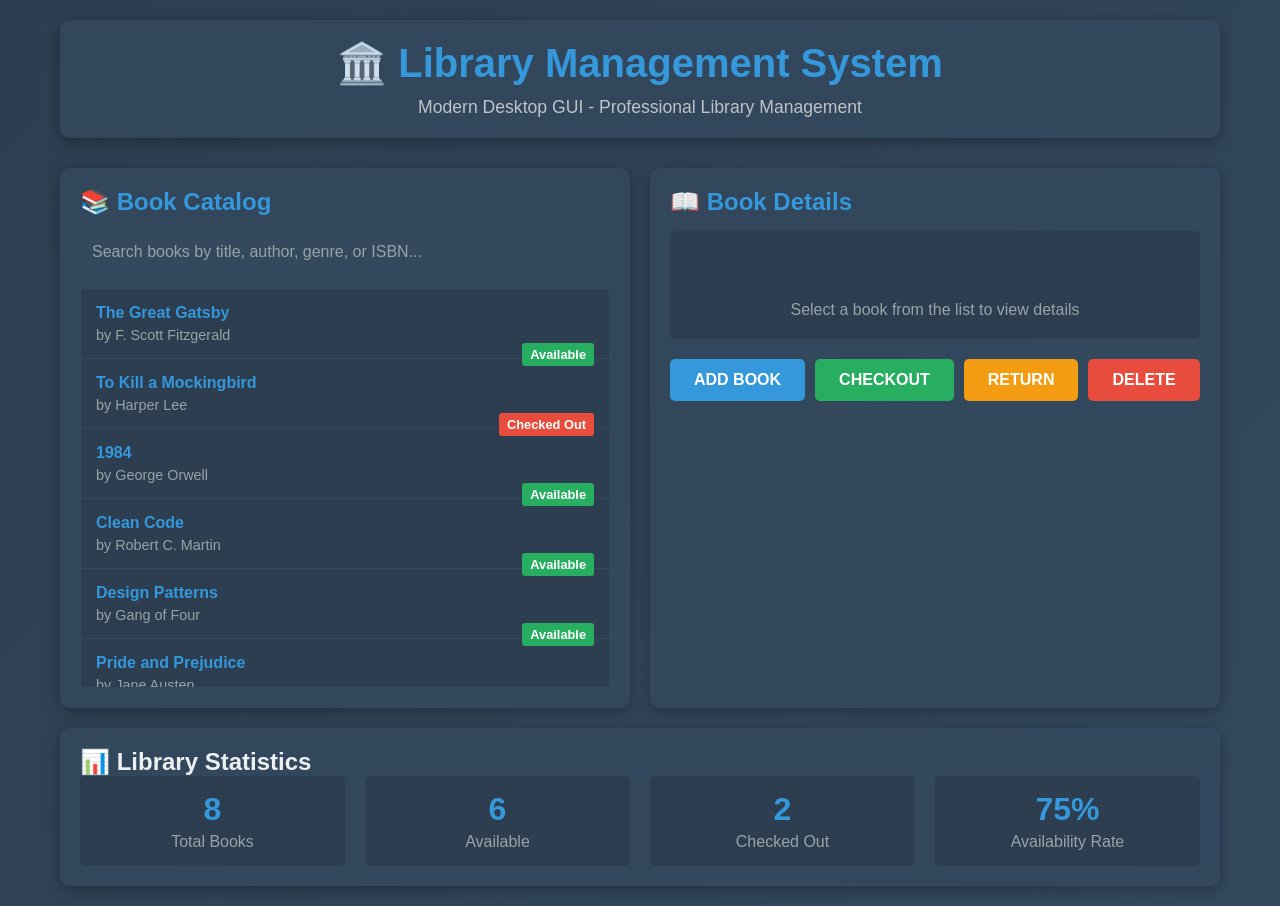
<file: desktop_app/index.html>
<!DOCTYPE html>
<html lang="en">
<head>
    <meta charset="UTF-8">
    <meta name="viewport" content="width=device-width, initial-scale=1.0">
    <title>Library Management System - Desktop GUI</title>
    <style>
        * {
            margin: 0;
            padding: 0;
            box-sizing: border-box;
        }

        body {
            font-family: 'Segoe UI', Tahoma, Geneva, Verdana, sans-serif;
            background: linear-gradient(135deg, #2c3e50, #34495e);
            color: #ecf0f1;
            min-height: 100vh;
        }

        .container {
            max-width: 1200px;
            margin: 0 auto;
            padding: 20px;
        }

        .header {
            text-align: center;
            margin-bottom: 30px;
            padding: 20px;
            background: rgba(52, 73, 94, 0.8);
            border-radius: 10px;
            box-shadow: 0 4px 15px rgba(0, 0, 0, 0.3);
        }

        .header h1 {
            font-size: 2.5em;
            margin-bottom: 10px;
            color: #3498db;
        }

        .header p {
            font-size: 1.1em;
            color: #bdc3c7;
        }

        .main-content {
            display: grid;
            grid-template-columns: 1fr 1fr;
            gap: 20px;
            margin-bottom: 20px;
        }

        .panel {
            background: rgba(52, 73, 94, 0.8);
            border-radius: 10px;
            padding: 20px;
            box-shadow: 0 4px 15px rgba(0, 0, 0, 0.3);
        }

        .panel h2 {
            color: #3498db;
            margin-bottom: 15px;
            font-size: 1.5em;
        }

        .search-box {
            width: 100%;
            padding: 12px;
            border: none;
            border-radius: 5px;
            background: #34495e;
            color: #ecf0f1;
            font-size: 16px;
            margin-bottom: 15px;
        }

        .search-box::placeholder {
            color: #95a5a6;
        }

        .book-list {
            max-height: 400px;
            overflow-y: auto;
            border: 1px solid #34495e;
            border-radius: 5px;
            background: #2c3e50;
        }

        .book-item {
            padding: 15px;
            border-bottom: 1px solid #34495e;
            cursor: pointer;
            transition: background-color 0.3s;
        }

        .book-item:hover {
            background: #34495e;
        }

        .book-item:last-child {
            border-bottom: none;
        }

        .book-title {
            font-weight: bold;
            color: #3498db;
            margin-bottom: 5px;
        }

        .book-author {
            color: #95a5a6;
            font-size: 0.9em;
        }

        .book-status {
            float: right;
            padding: 4px 8px;
            border-radius: 3px;
            font-size: 0.8em;
            font-weight: bold;
        }

        .status-available {
            background: #27ae60;
            color: white;
        }

        .status-checked-out {
            background: #e74c3c;
            color: white;
        }

        .book-details {
            background: #2c3e50;
            border-radius: 5px;
            padding: 20px;
            margin-top: 15px;
        }

        .detail-row {
            display: flex;
            margin-bottom: 10px;
        }

        .detail-label {
            font-weight: bold;
            color: #3498db;
            width: 100px;
        }

        .detail-value {
            color: #ecf0f1;
        }

        .buttons {
            display: flex;
            gap: 10px;
            margin-top: 20px;
        }

        .btn {
            padding: 12px 24px;
            border: none;
            border-radius: 5px;
            cursor: pointer;
            font-size: 16px;
            font-weight: bold;
            transition: all 0.3s;
            text-transform: uppercase;
        }

        .btn-primary {
            background: #3498db;
            color: white;
        }

        .btn-primary:hover {
            background: #2980b9;
            transform: translateY(-2px);
        }

        .btn-success {
            background: #27ae60;
            color: white;
        }

        .btn-success:hover {
            background: #229954;
            transform: translateY(-2px);
        }

        .btn-warning {
            background: #f39c12;
            color: white;
        }

        .btn-warning:hover {
            background: #e67e22;
            transform: translateY(-2px);
        }

        .btn-danger {
            background: #e74c3c;
            color: white;
        }

        .btn-danger:hover {
            background: #c0392b;
            transform: translateY(-2px);
        }

        .stats-panel {
            grid-column: 1 / -1;
            background: rgba(52, 73, 94, 0.8);
            border-radius: 10px;
            padding: 20px;
            box-shadow: 0 4px 15px rgba(0, 0, 0, 0.3);
        }

        .stats-grid {
            display: grid;
            grid-template-columns: repeat(auto-fit, minmax(200px, 1fr));
            gap: 20px;
        }

        .stat-item {
            text-align: center;
            padding: 15px;
            background: #2c3e50;
            border-radius: 5px;
        }

        .stat-number {
            font-size: 2em;
            font-weight: bold;
            color: #3498db;
        }

        .stat-label {
            color: #95a5a6;
            margin-top: 5px;
        }

        .modal {
            display: none;
            position: fixed;
            z-index: 1000;
            left: 0;
            top: 0;
            width: 100%;
            height: 100%;
            background: rgba(0, 0, 0, 0.8);
        }

        .modal-content {
            background: #2c3e50;
            margin: 5% auto;
            padding: 20px;
            border-radius: 10px;
            width: 80%;
            max-width: 500px;
        }

        .form-group {
            margin-bottom: 15px;
        }

        .form-group label {
            display: block;
            margin-bottom: 5px;
            color: #3498db;
            font-weight: bold;
        }

        .form-group input {
            width: 100%;
            padding: 10px;
            border: none;
            border-radius: 5px;
            background: #34495e;
            color: #ecf0f1;
        }

        .close {
            color: #aaa;
            float: right;
            font-size: 28px;
            font-weight: bold;
            cursor: pointer;
        }

        .close:hover {
            color: #e74c3c;
        }

        @media (max-width: 768px) {
            .main-content {
                grid-template-columns: 1fr;
            }
        }
    </style>
</head>
<body>
    <div class="container">
        <div class="header">
            <h1>🏛️ Library Management System</h1>
            <p>Modern Desktop GUI - Professional Library Management</p>
        </div>

        <div class="main-content">
            <div class="panel">
                <h2>📚 Book Catalog</h2>
                <input type="text" class="search-box" id="searchBox" placeholder="Search books by title, author, genre, or ISBN...">
                <div class="book-list" id="bookList">
                    <!-- Books will be populated by JavaScript -->
                </div>
            </div>

            <div class="panel">
                <h2>📖 Book Details</h2>
                <div class="book-details" id="bookDetails">
                    <p style="color: #95a5a6; text-align: center; margin-top: 50px;">
                        Select a book from the list to view details
                    </p>
                </div>
                <div class="buttons">
                    <button class="btn btn-primary" onclick="openAddBookModal()">Add Book</button>
                    <button class="btn btn-success" onclick="checkoutBook()">Checkout</button>
                    <button class="btn btn-warning" onclick="returnBook()">Return</button>
                    <button class="btn btn-danger" onclick="deleteBook()">Delete</button>
                </div>
            </div>
        </div>

        <div class="stats-panel">
            <h2>📊 Library Statistics</h2>
            <div class="stats-grid">
                <div class="stat-item">
                    <div class="stat-number" id="totalBooks">0</div>
                    <div class="stat-label">Total Books</div>
                </div>
                <div class="stat-item">
                    <div class="stat-number" id="availableBooks">0</div>
                    <div class="stat-label">Available</div>
                </div>
                <div class="stat-item">
                    <div class="stat-number" id="checkedOutBooks">0</div>
                    <div class="stat-label">Checked Out</div>
                </div>
                <div class="stat-item">
                    <div class="stat-number" id="availabilityRate">0%</div>
                    <div class="stat-label">Availability Rate</div>
                </div>
            </div>
        </div>
    </div>

    <!-- Add Book Modal -->
    <div id="addBookModal" class="modal">
        <div class="modal-content">
            <span class="close" onclick="closeAddBookModal()">&times;</span>
            <h2>Add New Book</h2>
            <form id="addBookForm">
                <div class="form-group">
                    <label for="bookTitle">Title:</label>
                    <input type="text" id="bookTitle" required>
                </div>
                <div class="form-group">
                    <label for="bookAuthor">Author:</label>
                    <input type="text" id="bookAuthor" required>
                </div>
                <div class="form-group">
                    <label for="bookISBN">ISBN:</label>
                    <input type="text" id="bookISBN" required>
                </div>
                <div class="form-group">
                    <label for="bookGenre">Genre:</label>
                    <input type="text" id="bookGenre" required>
                </div>
                <div class="form-group">
                    <label for="bookYear">Year:</label>
                    <input type="number" id="bookYear" required min="1000" max="3000">
                </div>
                <div class="buttons">
                    <button type="submit" class="btn btn-success">Add Book</button>
                    <button type="button" class="btn btn-danger" onclick="closeAddBookModal()">Cancel</button>
                </div>
            </form>
        </div>
    </div>

    <script>
        // Sample data
        let books = [
            {
                id: 1,
                title: "The Great Gatsby",
                author: "F. Scott Fitzgerald",
                ISBN: "9780743273565",
                genre: "Fiction",
                year: 1925,
                checkedOut: false
            },
            {
                id: 2,
                title: "To Kill a Mockingbird",
                author: "Harper Lee",
                ISBN: "9780061120084",
                genre: "Fiction",
                year: 1960,
                checkedOut: true
            },
            {
                id: 3,
                title: "1984",
                author: "George Orwell",
                ISBN: "9780451524935",
                genre: "Dystopian",
                year: 1949,
                checkedOut: false
            },
            {
                id: 4,
                title: "Clean Code",
                author: "Robert C. Martin",
                ISBN: "9780132350884",
                genre: "Programming",
                year: 2008,
                checkedOut: false
            },
            {
                id: 5,
                title: "Design Patterns",
                author: "Gang of Four",
                ISBN: "9780201633610",
                genre: "Programming",
                year: 1994,
                checkedOut: false
            },
            {
                id: 6,
                title: "Pride and Prejudice",
                author: "Jane Austen",
                ISBN: "9780141439518",
                genre: "Romance",
                year: 1813,
                checkedOut: false
            },
            {
                id: 7,
                title: "The Catcher in the Rye",
                author: "J.D. Salinger",
                ISBN: "9780316769174",
                genre: "Fiction",
                year: 1951,
                checkedOut: true
            },
            {
                id: 8,
                title: "Introduction to Algorithms",
                author: "Thomas H. Cormen",
                ISBN: "9780262033848",
                genre: "Computer Science",
                year: 2009,
                checkedOut: false
            }
        ];

        let selectedBookId = null;
        let filteredBooks = [...books];

        // Initialize the application
        function init() {
            renderBooks();
            updateStatistics();
            setupEventListeners();
        }

        function setupEventListeners() {
            document.getElementById('searchBox').addEventListener('input', searchBooks);
            document.getElementById('addBookForm').addEventListener('submit', addBook);
        }

        function renderBooks() {
            const bookList = document.getElementById('bookList');
            bookList.innerHTML = '';

            filteredBooks.forEach(book => {
                const bookItem = document.createElement('div');
                bookItem.className = 'book-item';
                bookItem.onclick = () => selectBook(book.id);
                
                bookItem.innerHTML = `
                    <div class="book-title">${book.title}</div>
                    <div class="book-author">by ${book.author}</div>
                    <span class="book-status ${book.checkedOut ? 'status-checked-out' : 'status-available'}">
                        ${book.checkedOut ? 'Checked Out' : 'Available'}
                    </span>
                `;
                
                bookList.appendChild(bookItem);
            });
        }

        function selectBook(bookId) {
            selectedBookId = bookId;
            const book = books.find(b => b.id === bookId);
            
            if (book) {
                document.getElementById('bookDetails').innerHTML = `
                    <div class="detail-row">
                        <div class="detail-label">Title:</div>
                        <div class="detail-value">${book.title}</div>
                    </div>
                    <div class="detail-row">
                        <div class="detail-label">Author:</div>
                        <div class="detail-value">${book.author}</div>
                    </div>
                    <div class="detail-row">
                        <div class="detail-label">ISBN:</div>
                        <div class="detail-value">${book.ISBN}</div>
                    </div>
                    <div class="detail-row">
                        <div class="detail-label">Genre:</div>
                        <div class="detail-value">${book.genre}</div>
                    </div>
                    <div class="detail-row">
                        <div class="detail-label">Year:</div>
                        <div class="detail-value">${book.year}</div>
                    </div>
                    <div class="detail-row">
                        <div class="detail-label">Status:</div>
                        <div class="detail-value">
                            <span class="book-status ${book.checkedOut ? 'status-checked-out' : 'status-available'}">
                                ${book.checkedOut ? 'Checked Out' : 'Available'}
                            </span>
                        </div>
                    </div>
                `;
            }
        }

        function searchBooks() {
            const query = document.getElementById('searchBox').value.toLowerCase();
            filteredBooks = books.filter(book => 
                book.title.toLowerCase().includes(query) ||
                book.author.toLowerCase().includes(query) ||
                book.genre.toLowerCase().includes(query) ||
                book.ISBN.includes(query)
            );
            renderBooks();
        }

        function updateStatistics() {
            const total = books.length;
            const available = books.filter(book => !book.checkedOut).length;
            const checkedOut = books.filter(book => book.checkedOut).length;
            const availabilityRate = total > 0 ? Math.round((available / total) * 100) : 0;

            document.getElementById('totalBooks').textContent = total;
            document.getElementById('availableBooks').textContent = available;
            document.getElementById('checkedOutBooks').textContent = checkedOut;
            document.getElementById('availabilityRate').textContent = availabilityRate + '%';
        }

        function openAddBookModal() {
            document.getElementById('addBookModal').style.display = 'block';
        }

        function closeAddBookModal() {
            document.getElementById('addBookModal').style.display = 'none';
            document.getElementById('addBookForm').reset();
        }

        function addBook(event) {
            event.preventDefault();
            
            const newBook = {
                id: Math.max(...books.map(b => b.id)) + 1,
                title: document.getElementById('bookTitle').value,
                author: document.getElementById('bookAuthor').value,
                ISBN: document.getElementById('bookISBN').value,
                genre: document.getElementById('bookGenre').value,
                year: parseInt(document.getElementById('bookYear').value),
                checkedOut: false
            };

            books.push(newBook);
            filteredBooks = [...books];
            renderBooks();
            updateStatistics();
            closeAddBookModal();
            
            alert('Book added successfully!');
        }

        function checkoutBook() {
            if (!selectedBookId) {
                alert('Please select a book first.');
                return;
            }

            const book = books.find(b => b.id === selectedBookId);
            if (book.checkedOut) {
                alert('This book is already checked out.');
                return;
            }

            const borrower = prompt('Enter borrower name:');
            if (borrower) {
                book.checkedOut = true;
                renderBooks();
                updateStatistics();
                selectBook(selectedBookId);
                alert(`Book checked out to ${borrower}`);
            }
        }

        function returnBook() {
            if (!selectedBookId) {
                alert('Please select a book first.');
                return;
            }

            const book = books.find(b => b.id === selectedBookId);
            if (!book.checkedOut) {
                alert('This book is not checked out.');
                return;
            }

            book.checkedOut = false;
            renderBooks();
            updateStatistics();
            selectBook(selectedBookId);
            alert('Book returned successfully!');
        }

        function deleteBook() {
            if (!selectedBookId) {
                alert('Please select a book first.');
                return;
            }

            const book = books.find(b => b.id === selectedBookId);
            if (confirm(`Are you sure you want to delete "${book.title}"?`)) {
                books = books.filter(b => b.id !== selectedBookId);
                filteredBooks = [...books];
                renderBooks();
                updateStatistics();
                document.getElementById('bookDetails').innerHTML = `
                    <p style="color: #95a5a6; text-align: center; margin-top: 50px;">
                        Select a book from the list to view details
                    </p>
                `;
                selectedBookId = null;
                alert('Book deleted successfully!');
            }
        }

        // Close modal when clicking outside
        window.onclick = function(event) {
            const modal = document.getElementById('addBookModal');
            if (event.target === modal) {
                closeAddBookModal();
            }
        }

        // Initialize the application
        init();
    </script>
</body>
</html>
</file>
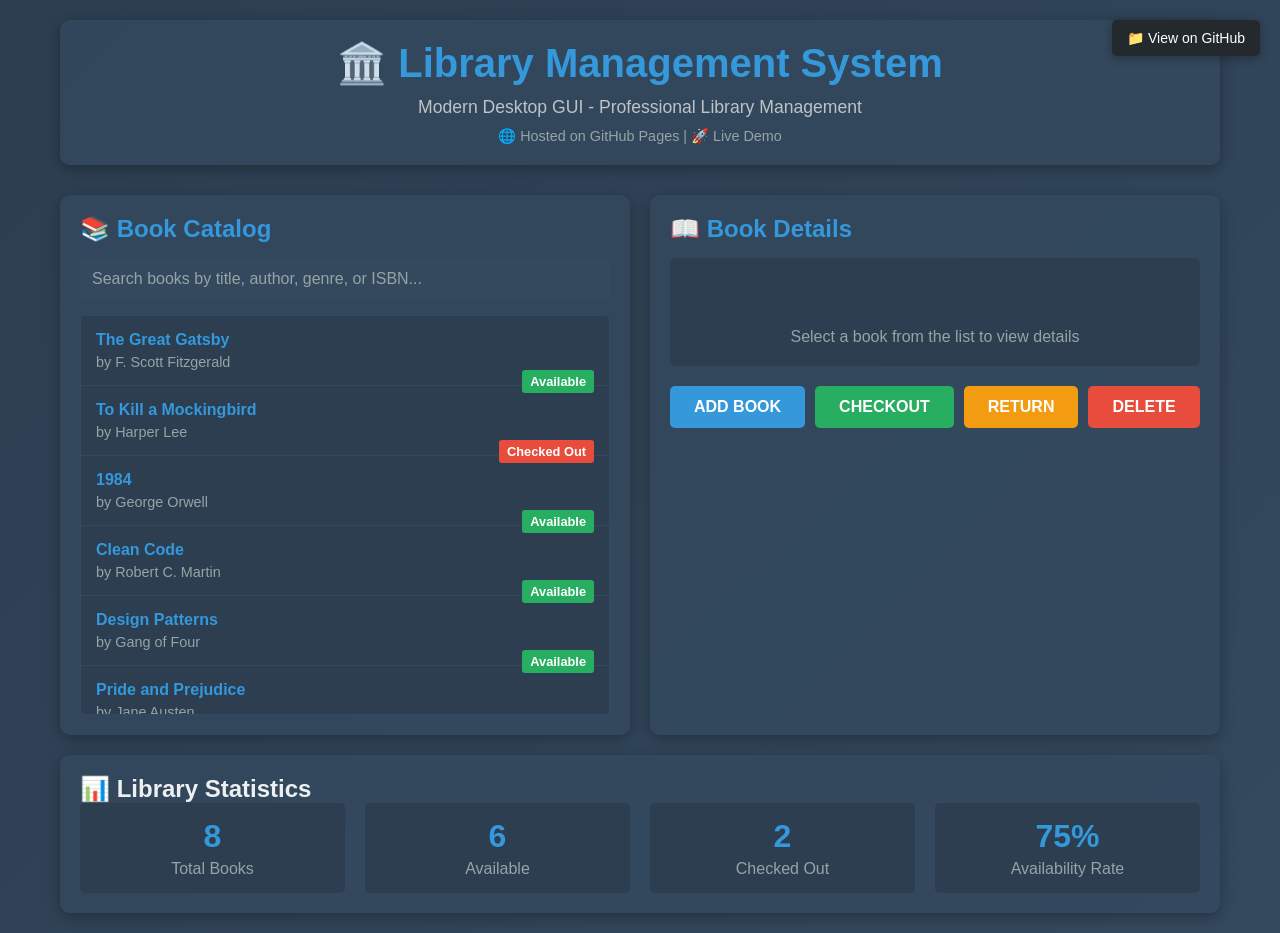
<file: docs/index.html>
<!DOCTYPE html>
<html lang="en">
<head>
    <meta charset="UTF-8">
    <meta name="viewport" content="width=device-width, initial-scale=1.0">
    <title>Library Management System - Desktop GUI</title>
    <style>
        * {
            margin: 0;
            padding: 0;
            box-sizing: border-box;
        }

        body {
            font-family: 'Segoe UI', Tahoma, Geneva, Verdana, sans-serif;
            background: linear-gradient(135deg, #2c3e50, #34495e);
            color: #ecf0f1;
            min-height: 100vh;
        }

        .container {
            max-width: 1200px;
            margin: 0 auto;
            padding: 20px;
        }

        .header {
            text-align: center;
            margin-bottom: 30px;
            padding: 20px;
            background: rgba(52, 73, 94, 0.8);
            border-radius: 10px;
            box-shadow: 0 4px 15px rgba(0, 0, 0, 0.3);
        }

        .header h1 {
            font-size: 2.5em;
            margin-bottom: 10px;
            color: #3498db;
        }

        .header p {
            font-size: 1.1em;
            color: #bdc3c7;
        }

        .main-content {
            display: grid;
            grid-template-columns: 1fr 1fr;
            gap: 20px;
            margin-bottom: 20px;
        }

        .panel {
            background: rgba(52, 73, 94, 0.8);
            border-radius: 10px;
            padding: 20px;
            box-shadow: 0 4px 15px rgba(0, 0, 0, 0.3);
        }

        .panel h2 {
            color: #3498db;
            margin-bottom: 15px;
            font-size: 1.5em;
        }

        .search-box {
            width: 100%;
            padding: 12px;
            border: none;
            border-radius: 5px;
            background: #34495e;
            color: #ecf0f1;
            font-size: 16px;
            margin-bottom: 15px;
        }

        .search-box::placeholder {
            color: #95a5a6;
        }

        .book-list {
            max-height: 400px;
            overflow-y: auto;
            border: 1px solid #34495e;
            border-radius: 5px;
            background: #2c3e50;
        }

        .book-item {
            padding: 15px;
            border-bottom: 1px solid #34495e;
            cursor: pointer;
            transition: background-color 0.3s;
        }

        .book-item:hover {
            background: #34495e;
        }

        .book-item:last-child {
            border-bottom: none;
        }

        .book-title {
            font-weight: bold;
            color: #3498db;
            margin-bottom: 5px;
        }

        .book-author {
            color: #95a5a6;
            font-size: 0.9em;
        }

        .book-status {
            float: right;
            padding: 4px 8px;
            border-radius: 3px;
            font-size: 0.8em;
            font-weight: bold;
        }

        .status-available {
            background: #27ae60;
            color: white;
        }

        .status-checked-out {
            background: #e74c3c;
            color: white;
        }

        .book-details {
            background: #2c3e50;
            border-radius: 5px;
            padding: 20px;
            margin-top: 15px;
        }

        .detail-row {
            display: flex;
            margin-bottom: 10px;
        }

        .detail-label {
            font-weight: bold;
            color: #3498db;
            width: 100px;
        }

        .detail-value {
            color: #ecf0f1;
        }

        .buttons {
            display: flex;
            gap: 10px;
            margin-top: 20px;
        }

        .btn {
            padding: 12px 24px;
            border: none;
            border-radius: 5px;
            cursor: pointer;
            font-size: 16px;
            font-weight: bold;
            transition: all 0.3s;
            text-transform: uppercase;
        }

        .btn-primary {
            background: #3498db;
            color: white;
        }

        .btn-primary:hover {
            background: #2980b9;
            transform: translateY(-2px);
        }

        .btn-success {
            background: #27ae60;
            color: white;
        }

        .btn-success:hover {
            background: #229954;
            transform: translateY(-2px);
        }

        .btn-warning {
            background: #f39c12;
            color: white;
        }

        .btn-warning:hover {
            background: #e67e22;
            transform: translateY(-2px);
        }

        .btn-danger {
            background: #e74c3c;
            color: white;
        }

        .btn-danger:hover {
            background: #c0392b;
            transform: translateY(-2px);
        }

        .stats-panel {
            grid-column: 1 / -1;
            background: rgba(52, 73, 94, 0.8);
            border-radius: 10px;
            padding: 20px;
            box-shadow: 0 4px 15px rgba(0, 0, 0, 0.3);
        }

        .stats-grid {
            display: grid;
            grid-template-columns: repeat(auto-fit, minmax(200px, 1fr));
            gap: 20px;
        }

        .stat-item {
            text-align: center;
            padding: 15px;
            background: #2c3e50;
            border-radius: 5px;
        }

        .stat-number {
            font-size: 2em;
            font-weight: bold;
            color: #3498db;
        }

        .stat-label {
            color: #95a5a6;
            margin-top: 5px;
        }

        .modal {
            display: none;
            position: fixed;
            z-index: 1000;
            left: 0;
            top: 0;
            width: 100%;
            height: 100%;
            background: rgba(0, 0, 0, 0.8);
        }

        .modal-content {
            background: #2c3e50;
            margin: 5% auto;
            padding: 20px;
            border-radius: 10px;
            width: 80%;
            max-width: 500px;
        }

        .form-group {
            margin-bottom: 15px;
        }

        .form-group label {
            display: block;
            margin-bottom: 5px;
            color: #3498db;
            font-weight: bold;
        }

        .form-group input {
            width: 100%;
            padding: 10px;
            border: none;
            border-radius: 5px;
            background: #34495e;
            color: #ecf0f1;
        }

        .close {
            color: #aaa;
            float: right;
            font-size: 28px;
            font-weight: bold;
            cursor: pointer;
        }

        .close:hover {
            color: #e74c3c;
        }

        .github-badge {
            position: fixed;
            top: 20px;
            right: 20px;
            background: #24292e;
            color: white;
            padding: 10px 15px;
            border-radius: 5px;
            text-decoration: none;
            font-size: 14px;
            z-index: 1000;
            box-shadow: 0 2px 10px rgba(0, 0, 0, 0.3);
        }

        .github-badge:hover {
            background: #0366d6;
            transform: translateY(-2px);
        }

        @media (max-width: 768px) {
            .main-content {
                grid-template-columns: 1fr;
            }
            
            .github-badge {
                position: relative;
                top: auto;
                right: auto;
                display: inline-block;
                margin: 10px 0;
            }
        }
    </style>
</head>
<body>
    <a href="https://github.com/konaduprince26/CODSOFT-c-" class="github-badge" target="_blank">
        📁 View on GitHub
    </a>

    <div class="container">
        <div class="header">
            <h1>🏛️ Library Management System</h1>
            <p>Modern Desktop GUI - Professional Library Management</p>
            <p style="font-size: 0.9em; color: #95a5a6; margin-top: 10px;">
                🌐 Hosted on GitHub Pages | 🚀 Live Demo
            </p>
        </div>

        <div class="main-content">
            <div class="panel">
                <h2>📚 Book Catalog</h2>
                <input type="text" class="search-box" id="searchBox" placeholder="Search books by title, author, genre, or ISBN...">
                <div class="book-list" id="bookList">
                    <!-- Books will be populated by JavaScript -->
                </div>
            </div>

            <div class="panel">
                <h2>📖 Book Details</h2>
                <div class="book-details" id="bookDetails">
                    <p style="color: #95a5a6; text-align: center; margin-top: 50px;">
                        Select a book from the list to view details
                    </p>
                </div>
                <div class="buttons">
                    <button class="btn btn-primary" onclick="openAddBookModal()">Add Book</button>
                    <button class="btn btn-success" onclick="checkoutBook()">Checkout</button>
                    <button class="btn btn-warning" onclick="returnBook()">Return</button>
                    <button class="btn btn-danger" onclick="deleteBook()">Delete</button>
                </div>
            </div>
        </div>

        <div class="stats-panel">
            <h2>📊 Library Statistics</h2>
            <div class="stats-grid">
                <div class="stat-item">
                    <div class="stat-number" id="totalBooks">0</div>
                    <div class="stat-label">Total Books</div>
                </div>
                <div class="stat-item">
                    <div class="stat-number" id="availableBooks">0</div>
                    <div class="stat-label">Available</div>
                </div>
                <div class="stat-item">
                    <div class="stat-number" id="checkedOutBooks">0</div>
                    <div class="stat-label">Checked Out</div>
                </div>
                <div class="stat-item">
                    <div class="stat-number" id="availabilityRate">0%</div>
                    <div class="stat-label">Availability Rate</div>
                </div>
            </div>
        </div>
    </div>

    <!-- Add Book Modal -->
    <div id="addBookModal" class="modal">
        <div class="modal-content">
            <span class="close" onclick="closeAddBookModal()">&times;</span>
            <h2>Add New Book</h2>
            <form id="addBookForm">
                <div class="form-group">
                    <label for="bookTitle">Title:</label>
                    <input type="text" id="bookTitle" required>
                </div>
                <div class="form-group">
                    <label for="bookAuthor">Author:</label>
                    <input type="text" id="bookAuthor" required>
                </div>
                <div class="form-group">
                    <label for="bookISBN">ISBN:</label>
                    <input type="text" id="bookISBN" required>
                </div>
                <div class="form-group">
                    <label for="bookGenre">Genre:</label>
                    <input type="text" id="bookGenre" required>
                </div>
                <div class="form-group">
                    <label for="bookYear">Year:</label>
                    <input type="number" id="bookYear" required min="1000" max="3000">
                </div>
                <div class="buttons">
                    <button type="submit" class="btn btn-success">Add Book</button>
                    <button type="button" class="btn btn-danger" onclick="closeAddBookModal()">Cancel</button>
                </div>
            </form>
        </div>
    </div>

    <script>
        // Sample data
        let books = [
            {
                id: 1,
                title: "The Great Gatsby",
                author: "F. Scott Fitzgerald",
                ISBN: "9780743273565",
                genre: "Fiction",
                year: 1925,
                checkedOut: false
            },
            {
                id: 2,
                title: "To Kill a Mockingbird",
                author: "Harper Lee",
                ISBN: "9780061120084",
                genre: "Fiction",
                year: 1960,
                checkedOut: true
            },
            {
                id: 3,
                title: "1984",
                author: "George Orwell",
                ISBN: "9780451524935",
                genre: "Dystopian",
                year: 1949,
                checkedOut: false
            },
            {
                id: 4,
                title: "Clean Code",
                author: "Robert C. Martin",
                ISBN: "9780132350884",
                genre: "Programming",
                year: 2008,
                checkedOut: false
            },
            {
                id: 5,
                title: "Design Patterns",
                author: "Gang of Four",
                ISBN: "9780201633610",
                genre: "Programming",
                year: 1994,
                checkedOut: false
            },
            {
                id: 6,
                title: "Pride and Prejudice",
                author: "Jane Austen",
                ISBN: "9780141439518",
                genre: "Romance",
                year: 1813,
                checkedOut: false
            },
            {
                id: 7,
                title: "The Catcher in the Rye",
                author: "J.D. Salinger",
                ISBN: "9780316769174",
                genre: "Fiction",
                year: 1951,
                checkedOut: true
            },
            {
                id: 8,
                title: "Introduction to Algorithms",
                author: "Thomas H. Cormen",
                ISBN: "9780262033848",
                genre: "Computer Science",
                year: 2009,
                checkedOut: false
            }
        ];

        let selectedBookId = null;
        let filteredBooks = [...books];

        // Initialize the application
        function init() {
            renderBooks();
            updateStatistics();
            setupEventListeners();
        }

        function setupEventListeners() {
            document.getElementById('searchBox').addEventListener('input', searchBooks);
            document.getElementById('addBookForm').addEventListener('submit', addBook);
        }

        function renderBooks() {
            const bookList = document.getElementById('bookList');
            bookList.innerHTML = '';

            filteredBooks.forEach(book => {
                const bookItem = document.createElement('div');
                bookItem.className = 'book-item';
                bookItem.onclick = () => selectBook(book.id);
                
                bookItem.innerHTML = `
                    <div class="book-title">${book.title}</div>
                    <div class="book-author">by ${book.author}</div>
                    <span class="book-status ${book.checkedOut ? 'status-checked-out' : 'status-available'}">
                        ${book.checkedOut ? 'Checked Out' : 'Available'}
                    </span>
                `;
                
                bookList.appendChild(bookItem);
            });
        }

        function selectBook(bookId) {
            selectedBookId = bookId;
            const book = books.find(b => b.id === bookId);
            
            if (book) {
                document.getElementById('bookDetails').innerHTML = `
                    <div class="detail-row">
                        <div class="detail-label">Title:</div>
                        <div class="detail-value">${book.title}</div>
                    </div>
                    <div class="detail-row">
                        <div class="detail-label">Author:</div>
                        <div class="detail-value">${book.author}</div>
                    </div>
                    <div class="detail-row">
                        <div class="detail-label">ISBN:</div>
                        <div class="detail-value">${book.ISBN}</div>
                    </div>
                    <div class="detail-row">
                        <div class="detail-label">Genre:</div>
                        <div class="detail-value">${book.genre}</div>
                    </div>
                    <div class="detail-row">
                        <div class="detail-label">Year:</div>
                        <div class="detail-value">${book.year}</div>
                    </div>
                    <div class="detail-row">
                        <div class="detail-label">Status:</div>
                        <div class="detail-value">
                            <span class="book-status ${book.checkedOut ? 'status-checked-out' : 'status-available'}">
                                ${book.checkedOut ? 'Checked Out' : 'Available'}
                            </span>
                        </div>
                    </div>
                `;
            }
        }

        function searchBooks() {
            const query = document.getElementById('searchBox').value.toLowerCase();
            filteredBooks = books.filter(book => 
                book.title.toLowerCase().includes(query) ||
                book.author.toLowerCase().includes(query) ||
                book.genre.toLowerCase().includes(query) ||
                book.ISBN.includes(query)
            );
            renderBooks();
        }

        function updateStatistics() {
            const total = books.length;
            const available = books.filter(book => !book.checkedOut).length;
            const checkedOut = books.filter(book => book.checkedOut).length;
            const availabilityRate = total > 0 ? Math.round((available / total) * 100) : 0;

            document.getElementById('totalBooks').textContent = total;
            document.getElementById('availableBooks').textContent = available;
            document.getElementById('checkedOutBooks').textContent = checkedOut;
            document.getElementById('availabilityRate').textContent = availabilityRate + '%';
        }

        function openAddBookModal() {
            document.getElementById('addBookModal').style.display = 'block';
        }

        function closeAddBookModal() {
            document.getElementById('addBookModal').style.display = 'none';
            document.getElementById('addBookForm').reset();
        }

        function addBook(event) {
            event.preventDefault();
            
            const newBook = {
                id: Math.max(...books.map(b => b.id)) + 1,
                title: document.getElementById('bookTitle').value,
                author: document.getElementById('bookAuthor').value,
                ISBN: document.getElementById('bookISBN').value,
                genre: document.getElementById('bookGenre').value,
                year: parseInt(document.getElementById('bookYear').value),
                checkedOut: false
            };

            books.push(newBook);
            filteredBooks = [...books];
            renderBooks();
            updateStatistics();
            closeAddBookModal();
            
            alert('Book added successfully!');
        }

        function checkoutBook() {
            if (!selectedBookId) {
                alert('Please select a book first.');
                return;
            }

            const book = books.find(b => b.id === selectedBookId);
            if (book.checkedOut) {
                alert('This book is already checked out.');
                return;
            }

            const borrower = prompt('Enter borrower name:');
            if (borrower) {
                book.checkedOut = true;
                renderBooks();
                updateStatistics();
                selectBook(selectedBookId);
                alert(`Book checked out to ${borrower}`);
            }
        }

        function returnBook() {
            if (!selectedBookId) {
                alert('Please select a book first.');
                return;
            }

            const book = books.find(b => b.id === selectedBookId);
            if (!book.checkedOut) {
                alert('This book is not checked out.');
                return;
            }

            book.checkedOut = false;
            renderBooks();
            updateStatistics();
            selectBook(selectedBookId);
            alert('Book returned successfully!');
        }

        function deleteBook() {
            if (!selectedBookId) {
                alert('Please select a book first.');
                return;
            }

            const book = books.find(b => b.id === selectedBookId);
            if (confirm(`Are you sure you want to delete "${book.title}"?`)) {
                books = books.filter(b => b.id !== selectedBookId);
                filteredBooks = [...books];
                renderBooks();
                updateStatistics();
                document.getElementById('bookDetails').innerHTML = `
                    <p style="color: #95a5a6; text-align: center; margin-top: 50px;">
                        Select a book from the list to view details
                    </p>
                `;
                selectedBookId = null;
                alert('Book deleted successfully!');
            }
        }

        // Close modal when clicking outside
        window.onclick = function(event) {
            const modal = document.getElementById('addBookModal');
            if (event.target === modal) {
                closeAddBookModal();
            }
        }

        // Initialize the application
        init();
    </script>
</body>
</html>
</file>
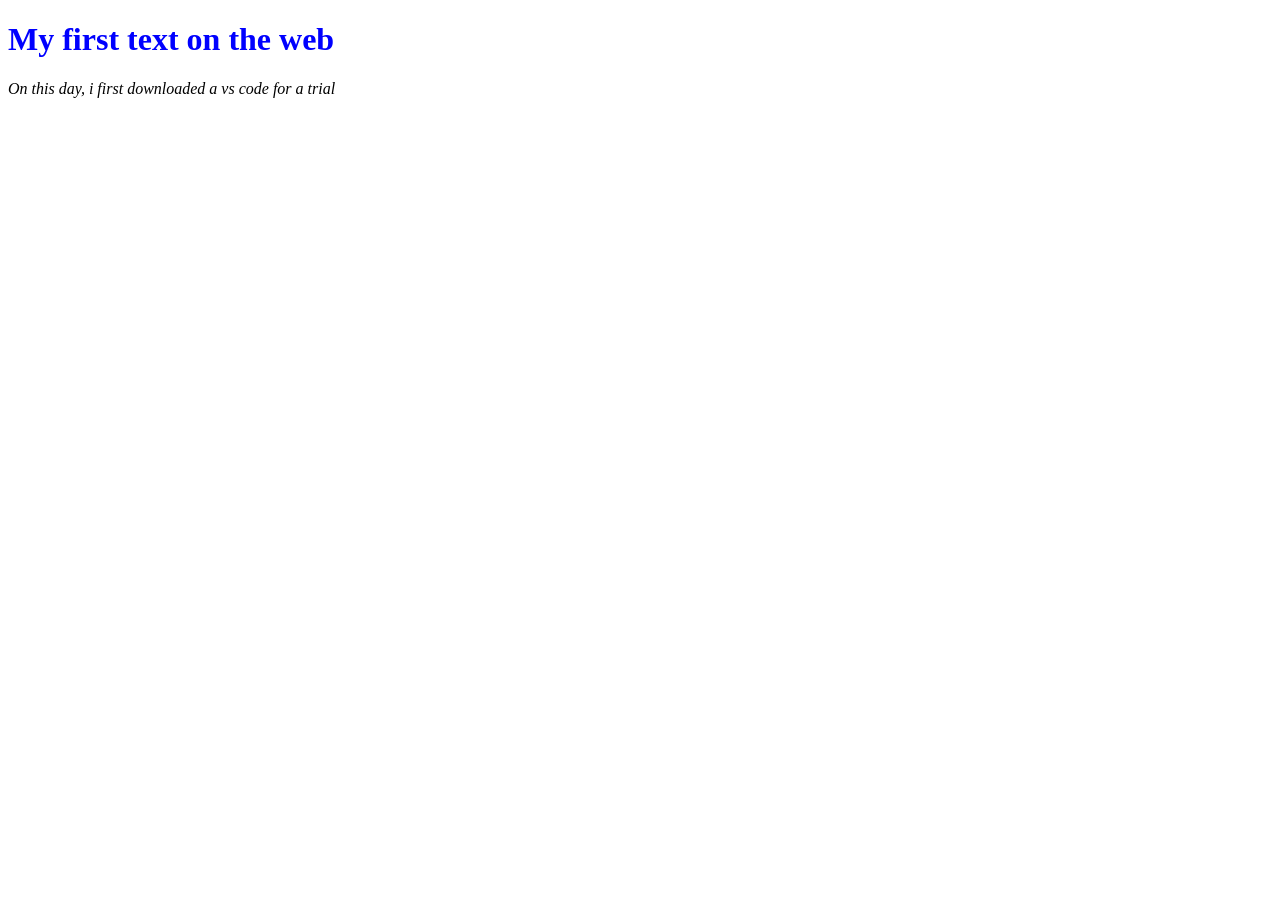
<file: first.html>
<!DOCTYPE html>
<html lang="en">
<head>
    <meta charset="UTF-8">
    <meta name="viewport" content="width=device-width, initial-scale=1.0">
    <title>My First Document</title>
</head>
<body>
    <h1 style="color:blue;"> My first text on the web</h1>
   <i> <t>On this day, i first downloaded a vs code for a trial</t></i>
    
</body>
</html>
</file>
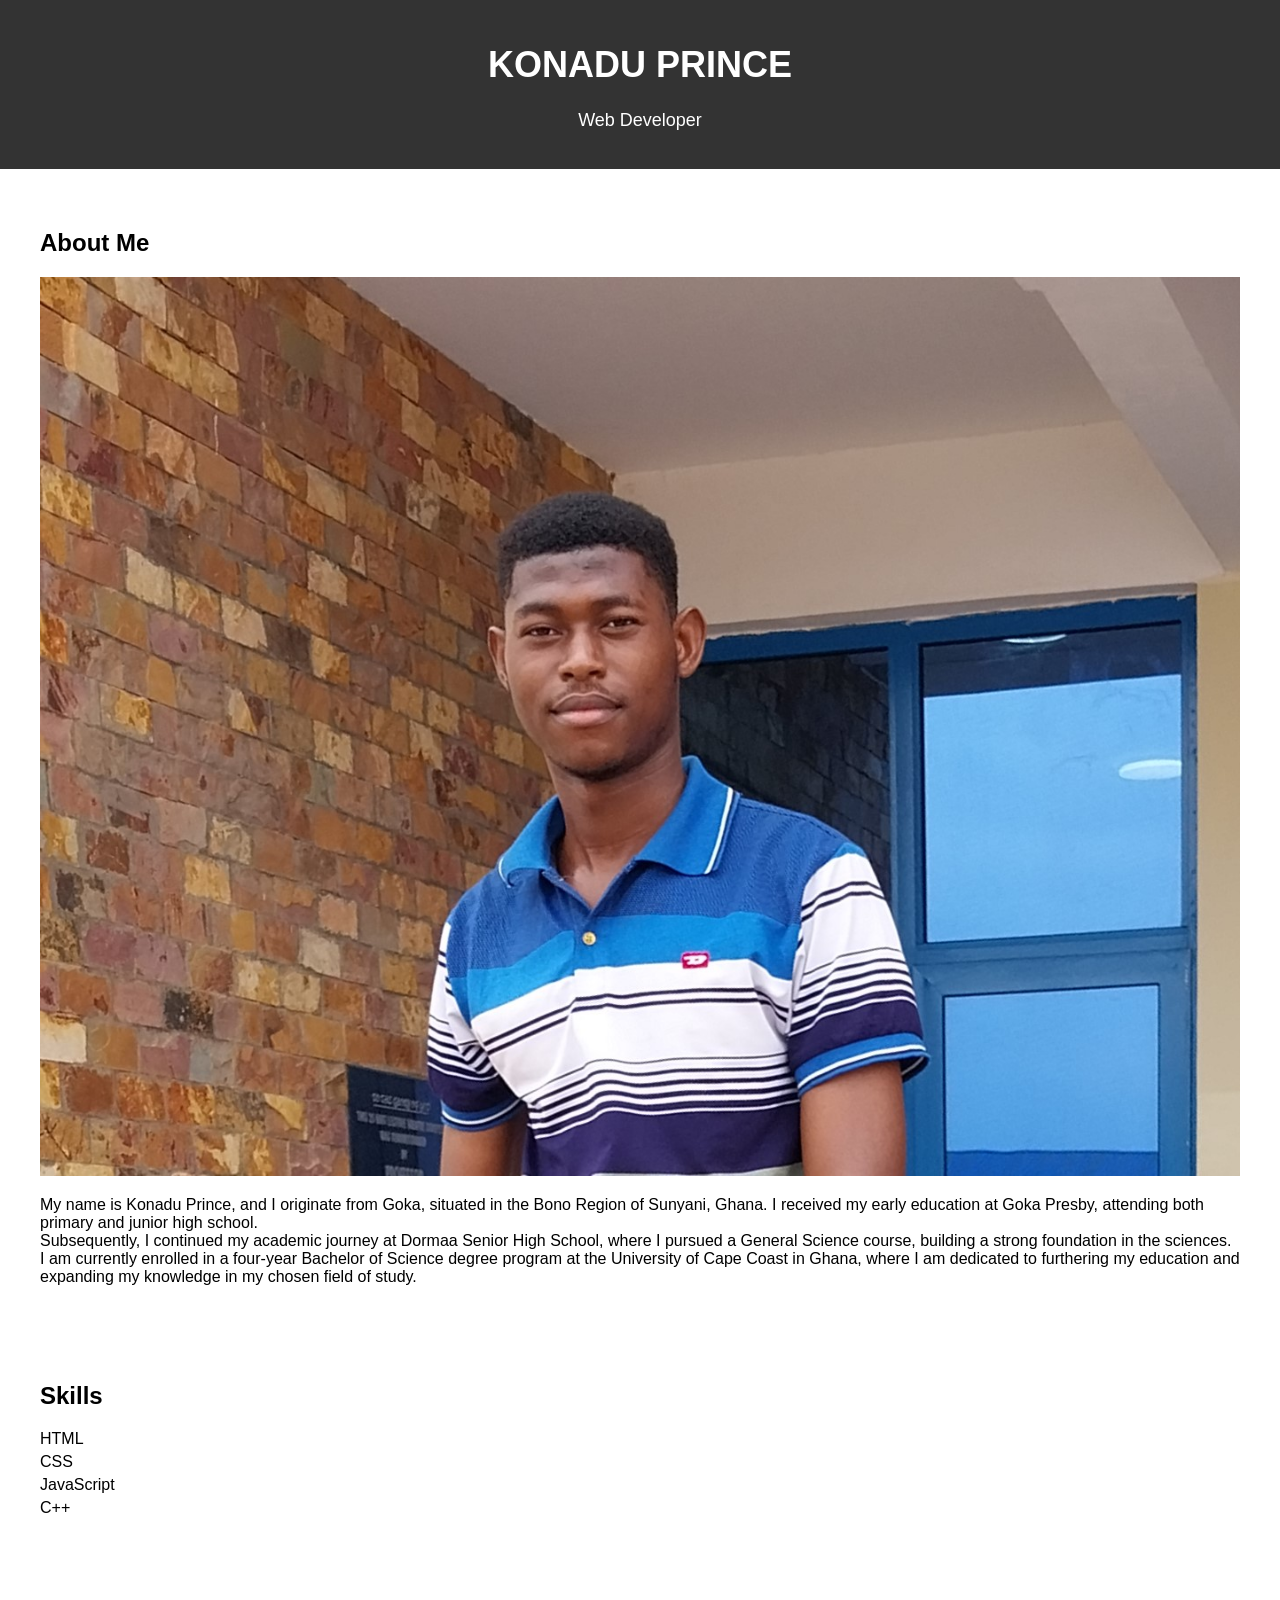
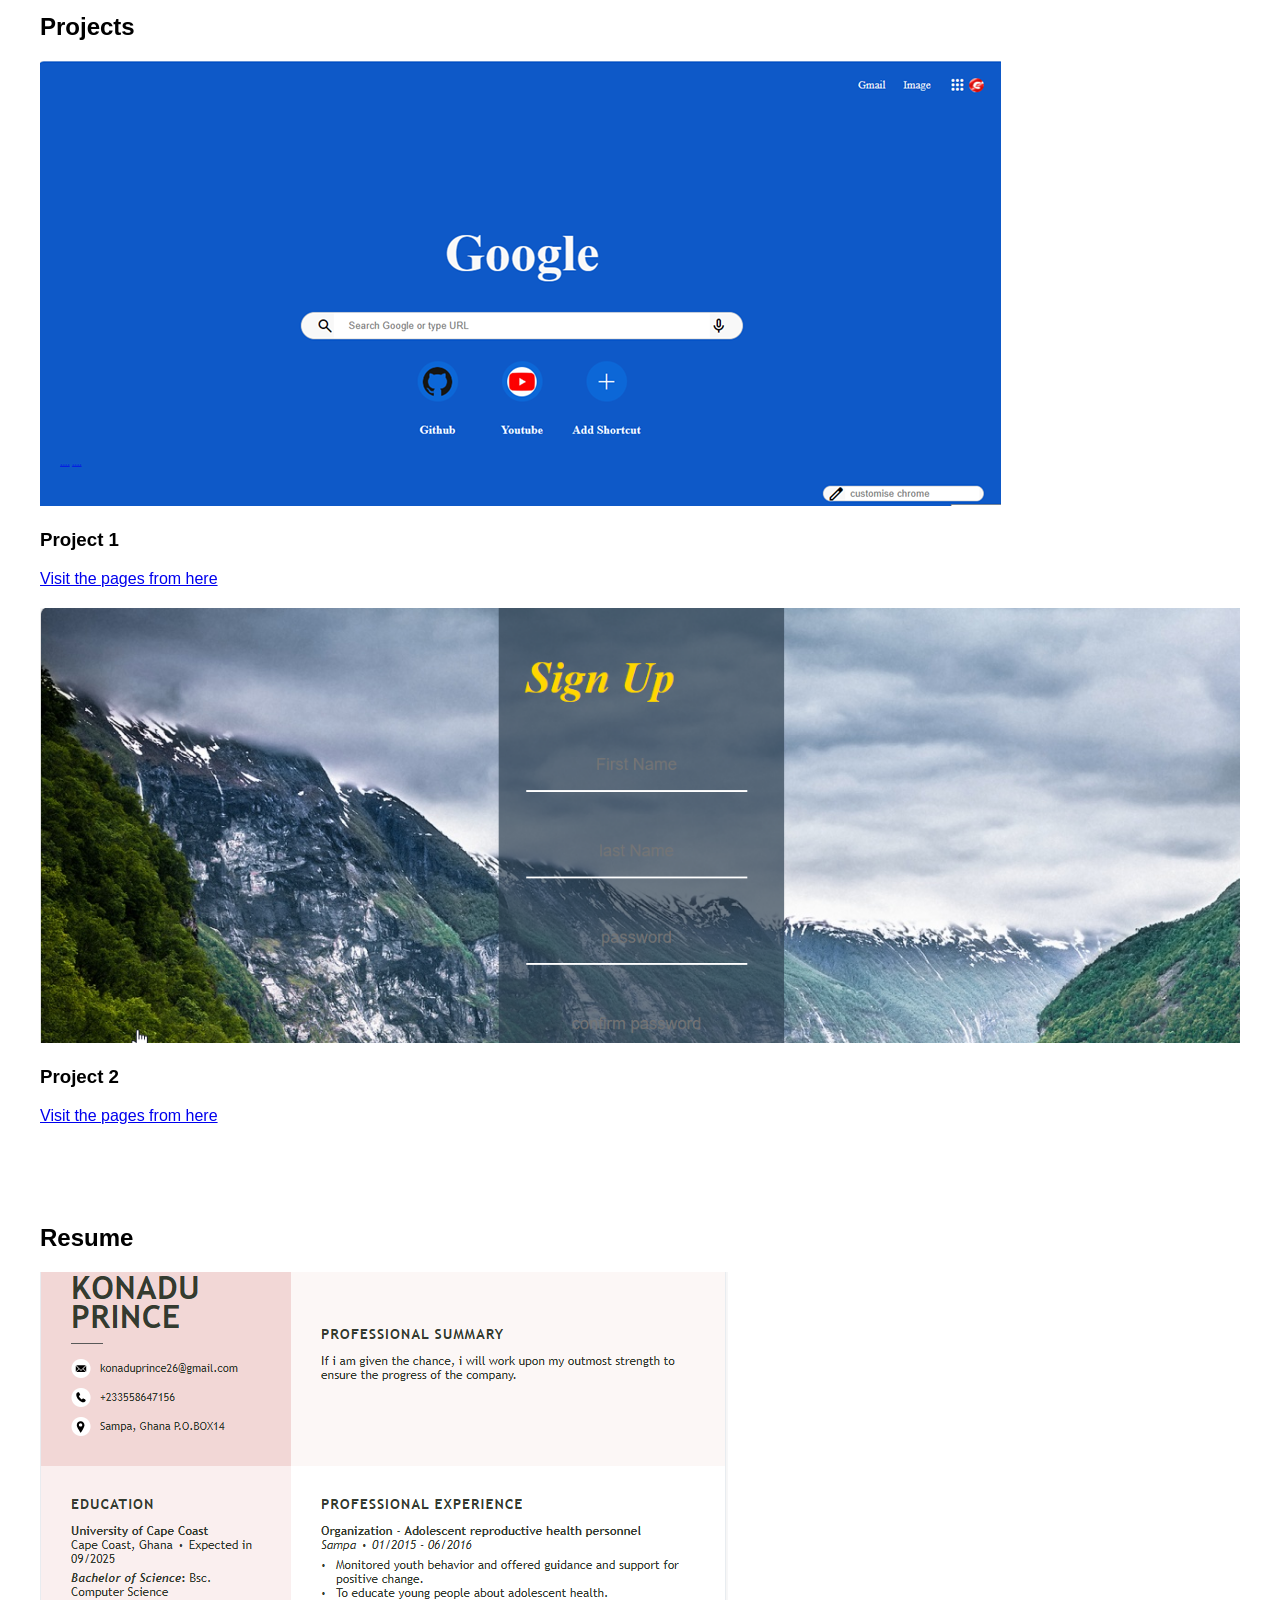
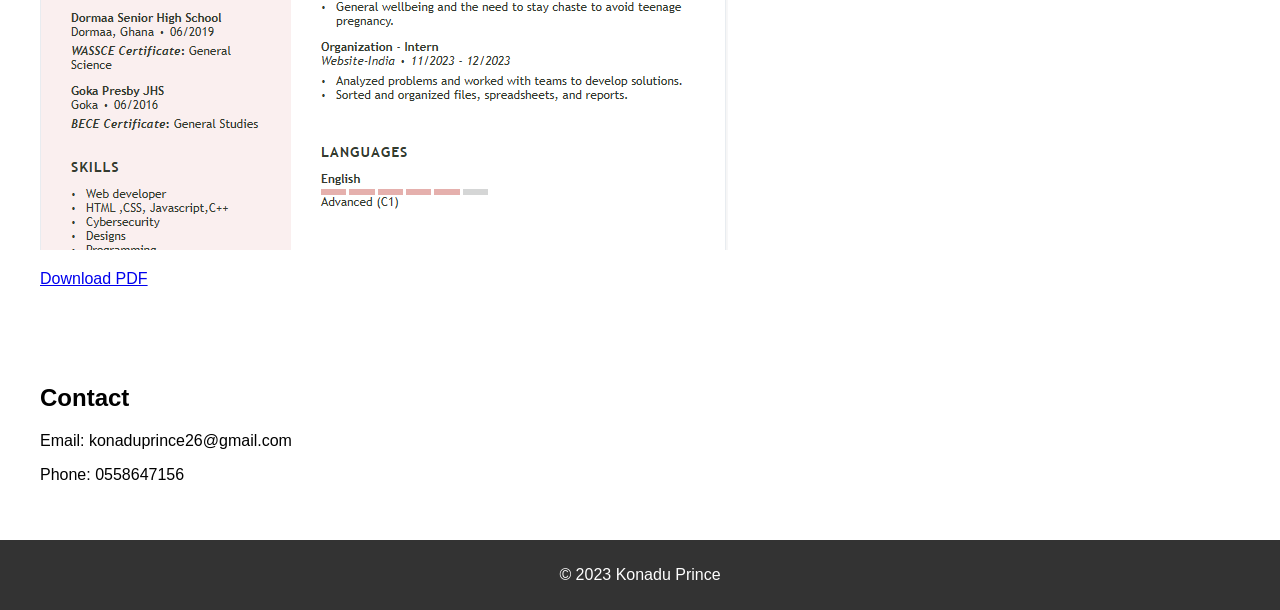
<file: portfolio.html>
<!DOCTYPE html>
<html lang="en">
<head>
    <meta charset="UTF-8">
    <meta name="viewport" content="width=device-width, initial-scale=1.0">
    <link rel="stylesheet" href="portfoliostyle.css">
    <title>Konadu Prince - Portfolio</title>
</head>
<body>
    <header>
        <h1>KONADU PRINCE</h1>
        <p>Web Developer</p>
    </header>
    
    <section id="about">
        <h2>About Me</h2>
        <img src="profilepic2.jpg" alt="Konadu Prince">
        <p>
            My name is Konadu Prince, and I originate from Goka, situated in the Bono Region of Sunyani, Ghana. I received my early education at Goka Presby, attending both primary and junior high school.

            <br>Subsequently, I continued my academic journey at Dormaa Senior High School, where I pursued a General Science course, building a strong foundation in the sciences.
            
           <br> I am currently enrolled in a four-year Bachelor of Science degree program at the University of Cape Coast in Ghana, where I am dedicated to furthering my education and expanding my knowledge in my chosen field of study.
        </p>
    </section>
    
    <section id="skills">
        <h2>Skills</h2>
        <ul>
            <li>HTML</li>
            <li>CSS</li>
            <li>JavaScript</li>
            <li>C++</li>
            <!--  skills  -->
        </ul>
    </section>
    
    <section id="projects">
        <h2>Projects</h2>
        <div class="project">
            <img src="Google-Greenshot.png" alt="Project 1">
            <h3>Project 1</h3>
            <p><a href="https://konadu-prince.github.io/google/">Visit the pages from here</a></p>
        </div>
        <div class="project">
            <img src="form-Greenshot.png" alt="Project 2">
            <h3>Project 2</h3>
            <p><a href="https://konadu-prince.github.io/Forms/">Visit the pages from here</a></p>
        </div>
        <!--  project  -->
    </section>
    
    <section id="resume">
        <h2>Resume</h2>
        <img src="Resume-Greenshot.png" alt="resume image">
        <p><a href="Konadu Prince resu.pdf" target="_blank">Download PDF</a></p>
    </section>
    
    <section id="contact">
        <h2>Contact</h2>
        <p>Email: konaduprince26@gmail.com</p>
        <p>Phone: 0558647156</p>
    </section>
    
    <footer>
        <p>&copy; 2023 Konadu Prince</p>
    </footer>
</body>
</html>
</file>
<file: portfoliostyle.css>
/* Basic styling for your portfolio */
body {
    font-family: Arial, sans-serif;
    margin: 0;
    padding: 0;
}

header {
    background-color: #333;
    color: #fff;
    text-align: center;
    padding: 20px;
}

header h1 {
    font-size: 36px;
}

header p {
    font-size: 18px;
}

section {
    margin: 20px;
    padding: 20px;
}

img {
    max-width: 100%;
    height: auto;
}

ul {
    list-style: none;
    padding: 0;
}

li {
    margin: 5px 0;
}

.project {
    margin: 20px 0;
}

footer {
    background-color: #333;
    color: #fff;
    text-align: center;
    padding: 10px;
}
</file>
